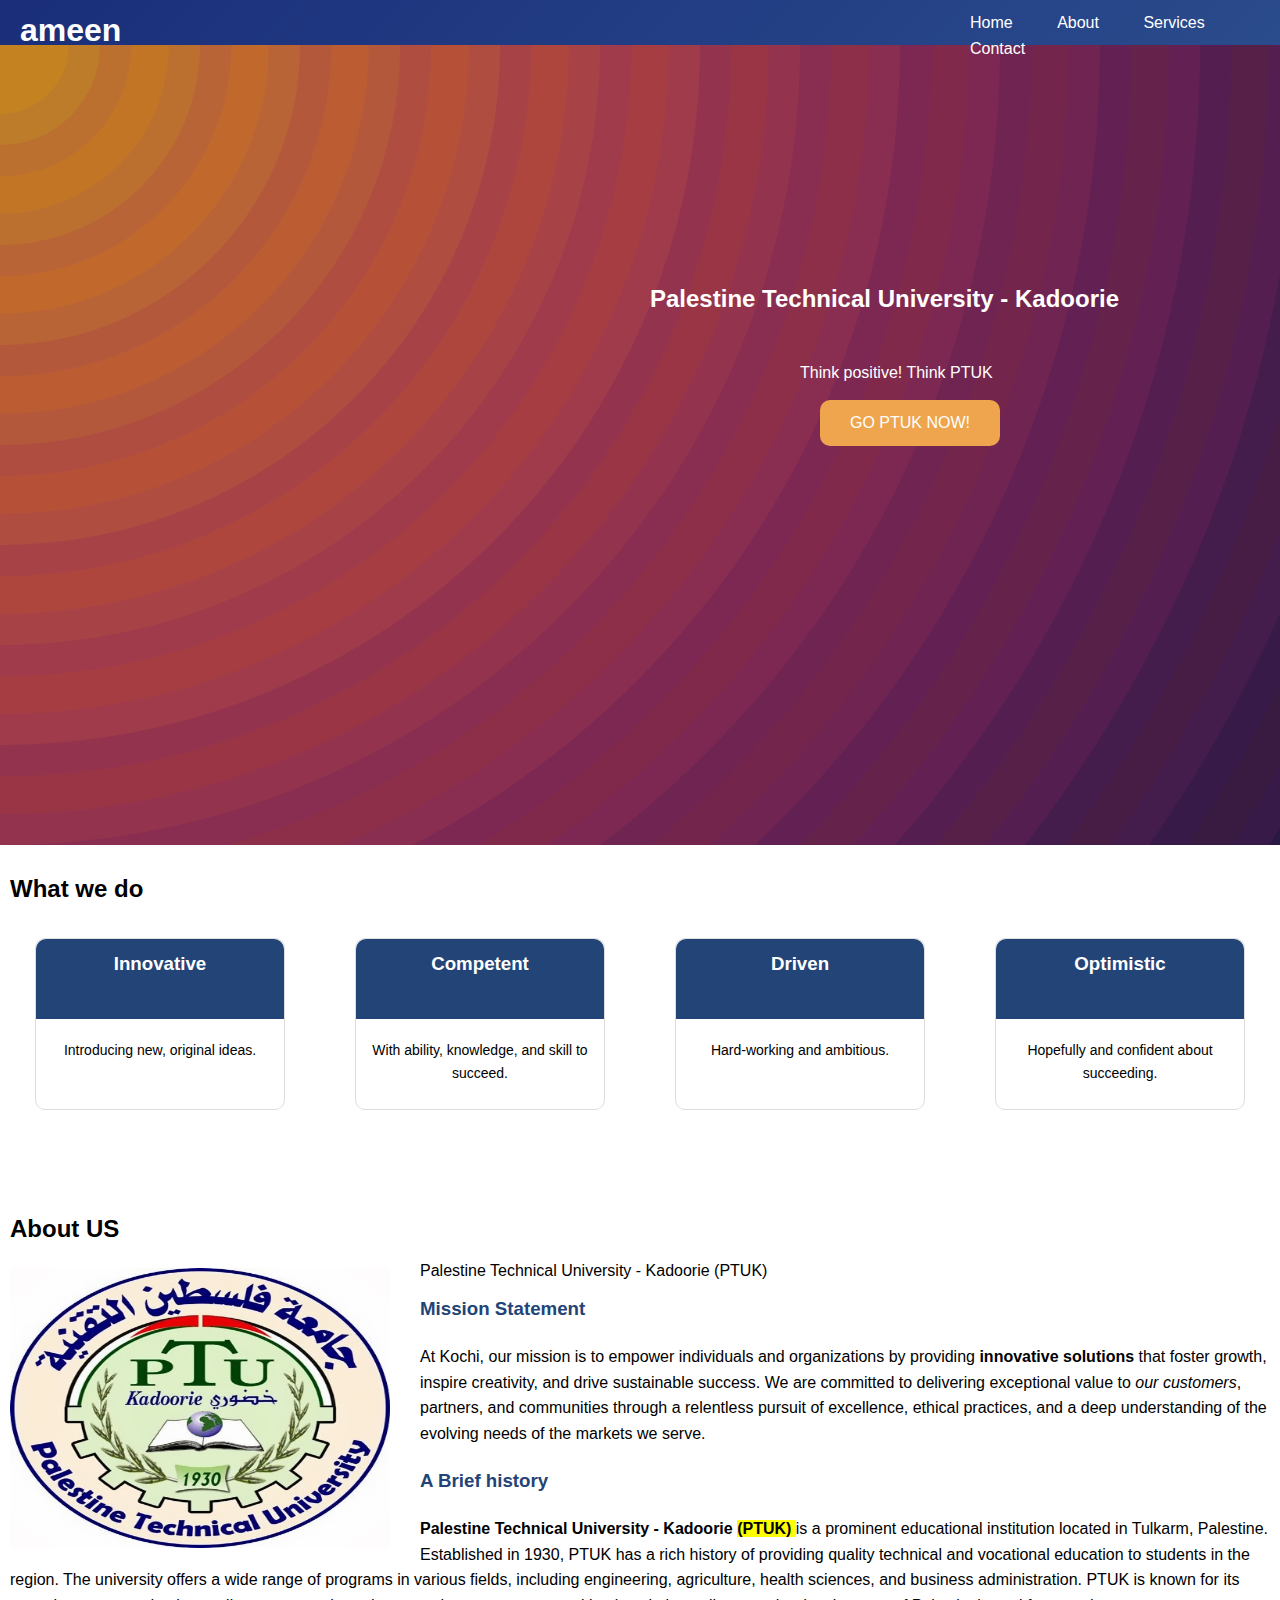
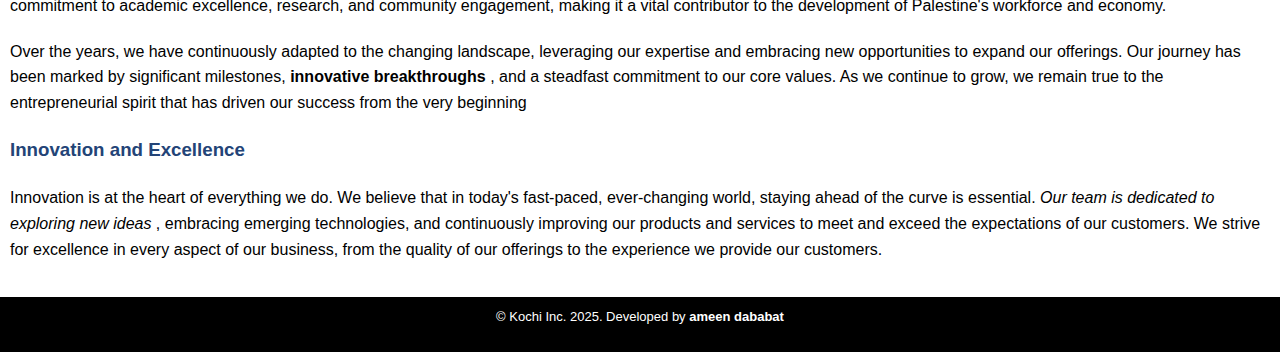
<file: index.html>
<!DOCTYPE html>
<html lang="en">
<head>
    <meta charset="UTF-8">
    <meta name="viewport" content="width=device-width, initial-scale=1.0">
    <title>ameen</title>
    <link rel="stylesheet" href="./assets/css/home_page.css">
    <link rel="stylesheet" href="./assets/css/style.css">
</head>
<body>
    <div class="page-container">
        <header class="header">
            <h1 class="logo"><a href="#"><span>ameen</span></a></h1>
            <nav class="nav">
                <ul>
                    <li><a href="./index.html">Home</a></li>
                    <li><a href="#">About</a></li>
                    <li><a href="#">Services</a></li>
                    <li><a href="./pages/contact.html">Contact</a></li>
                </ul>
            </nav>
        </header>
        <main class="main-content">
            <section class="section-main">
                    <h2>Palestine Technical University - Kadoorie</h2>
                    <p>Think positive! Think PTUK </p>
                    <a href="https://ptuk.edu.ps/ar/" target="_blank">GO PTUK NOW!</a>
            </section>
            <section class="section-box">
                <h2>What we do</h2>
            <div class="service-box">
                <div class="service-card">
                    <h3>Innovative</h3>
                    <p>Introducing new, original ideas.</p>
                </div>
                <div class="service-card">
                    <h3>Competent</h3>
                    <p>With ability, knowledge, and skill to succeed.</p>
                </div>
                <div class="service-card">
                    <h3>Driven</h3>
                    <p>Hard-working and ambitious.</p>
                </div>
                <div class="service-card">
                    <h3>Optimistic</h3>
                    <p>Hopefully and confident about succeeding.</p>
                </div>
            </div>  
            </section>
            <section class="section-about">
                <h2>About US</h2>
                <figure>
                    <img src="./assets/images/Ptuk.jpg" alt="Icon Image ptuk">
                    <figcaption>Palestine Technical University - Kadoorie (PTUK)</figcaption>
                </figure>
                <h3>Mission Statement</h3>
                <p>At Kochi, our mission is to empower individuals and organizations by providing <strong>innovative solutions </strong> that foster growth, inspire creativity, 
                    and drive sustainable success. We are committed to delivering exceptional value to <em>our customers</em>, partners, and communities through a relentless pursuit of excellence, ethical practices, 
                    and a deep understanding of the evolving needs of the markets we serve.
                </p>
                <h3>A Brief history</h3>
                <p> <strong>Palestine Technical University - Kadoorie <mark>(PTUK) </mark></strong> is a prominent educational institution located in Tulkarm, Palestine. Established in 1930, PTUK has a rich history of providing quality technical and vocational education to students in the region. 
                    The university offers a wide range of programs in various fields, including engineering, agriculture, health sciences, and business administration. PTUK is known for its commitment to academic excellence, research, and community engagement, 
                    making it a vital contributor to the development of Palestine's workforce and economy.
                </p>
                <p>Over the years, we have continuously adapted to the changing landscape, 
                    leveraging our expertise and embracing new opportunities to expand our offerings.
                    Our journey has been marked by significant milestones,<strong> innovative breakthroughs </strong>, and a steadfast commitment to our core values. As we continue to grow, 
                    we remain true to the entrepreneurial spirit that has driven our success from the very beginning
                </p>
                <h3>Innovation and Excellence</h3>
                <p>Innovation is at the heart of everything we do. We believe that in today's fast-paced, ever-changing world, 
                    staying ahead of the curve is essential. <em>Our team is dedicated to exploring new ideas</em> , embracing emerging technologies, 
                    and continuously improving our products and services to meet and exceed the expectations of our customers. We strive for excellence in every aspect of our business, 
                    from the quality of our offerings to the experience we provide our customers.
                </p>
            </section>
        </main>
        <footer class="footer">
            <p>&copy; Kochi Inc. 2025. Developed by <b>ameen dababat</b></p>
        </footer>
    </div>
</body>
</html>
</file>
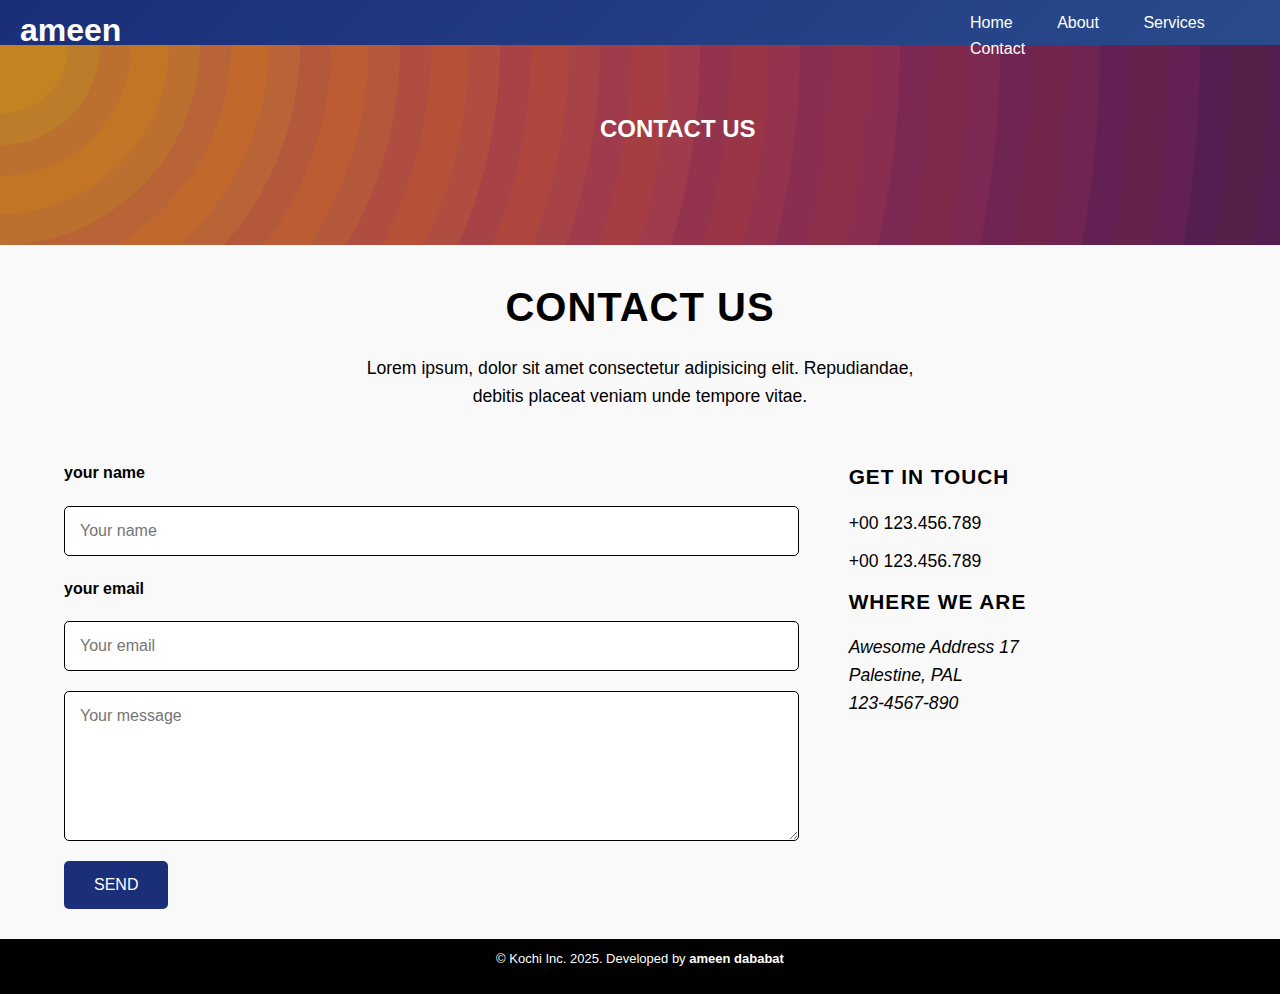
<file: pages/contact.html>
<!DOCTYPE html>
<html lang="en">
<head>
    <meta charset="UTF-8">
    <meta name="viewport" content="width=device-width, initial-scale=1.0">
    <title>Contact US</title>
    <link rel="stylesheet" href="../assets/css/contact_page.css">
    <link rel="stylesheet" href="../assets/css/style.css">
</head>
<body>     
    <div class="page-container">
        <header class="header">
            <h1 class="logo"><a href="#"><span>ameen</span></a></h1>
            <nav class="nav">
                <ul>
                    <li><a href="../index.html">Home</a></li>
                    <li><a href="#">About</a></li>
                    <li><a href="#">Services</a></li>
                    <li><a href="./contact.html">Contact</a></li>
                </ul>
            </nav>
        </header>
        <main class="main-content">
            <section class="section-main">
                <h2>CONTACT US</h2>
            </section>
            <section class="section-contact">
                <div class="contact">
                    <div class="main-heading">
                        <h2>Contact Us</h2>
                        <p>Lorem ipsum, dolor sit amet consectetur adipisicing elit. 
                            Repudiandae, debitis placeat veniam unde tempore vitae.</p>
                    </div>
                    <div class="content">
                        <form>
                            <label for="name"><b>your name</b></label>
                            <input class="main-input" id="name" type="text" name="name" placeholder="Your name">
                            <label for="email"><b>your email</b></label>
                            <input class="main-input" id="email" type="email" name="mail" placeholder="Your email">
                            <textarea class="main-input" id="msg" name="message" placeholder="Your message"></textarea>
                            <input type="submit" value="send">
                        </form>
                        <div class="info">
                            <h4>Get In Touch</h4>
                            <span class="phone">+00 123.456.789</span>
                            <span class="phone">+00 123.456.789</span>
                            <h4>Where We Are</h4>
                            <address>Awesome Address 17<br>Palestine, PAL<br>123-4567-890<br></address>
                        </div>
                    </div>

                </div>

            </section>
        </main>
        <footer class="footer">
            <p>&copy; Kochi Inc. 2025. Developed by <b>ameen dababat</b></p>
        </footer>

    </div>
</body>
</html>
</file>
<file: assets/css/home_page.css>
* {
    box-sizing: border-box;
    padding: 0px;
    margin: 0px;
    font-family: Arial, sans-serif;
}

a {
    text-decoration: none;
    color: rgb(255, 255, 255);
}

.page-container {
    line-height: 1.6;
    height: 100vh;
    display: grid;
    grid-template-rows: auto 1fr auto;
    grid-template-areas:
        "header header"
        "main main"
        "footer footer";
    width: 100%;
}

.nav ul {
    list-style: none;
    position: absolute;
    left: 940px;
    top: 10px;
}

.nav ul li {
    display: inline;
    margin-left: 20px;
    padding: 10px;
    font-size: 16px;

}

.main-content{
    grid-area: main;
    display: grid;
    grid-template-areas: 
    "section-main"
    "section-box"
    "section-about";
}

.section-main {
    background-image: url(../images/rainbow-vortex.png);
    background-repeat:  no-repeat;
    width: 100%;
    height: 800px;
}

.section-main h2 {
    color: white;
    position: absolute;
    top: 280px;
    left: 650px;
}

.section-main p {
    color: white;
    position: absolute;
    top: 360px;
    left: 800px;
}

.section-main a {
    background-color: #eea54e;
    padding: 10px 30px;
    border-radius: 10px;
    position: absolute;
    top: 400px;
    left: 820px;
}

.section-box {
    background-color: white;
    width: 100%;
    height: 300px;
    margin: 15px 0px;
}

.section-box h2 {
    padding: 10px 10px;
}

.service-box {
    display: flex;
    flex-direction: row nowrap;
    justify-content: space-around;
    align-items: center;
    padding: 20px 0px;
}

.service-card {
    border: 1px solid #ddd;
    border-radius: 10px;
    display: flex;
    flex-direction: column;
    align-items: center;
    width: 250px;
    text-align: center;
}

.service-card h3 {
    margin-bottom: 10px;
    color: #fff;
    background-color: #234477;
    width: 100%;
    padding: 10px;
    height: 80px;
    border-radius: 10px 10px 0px 0px;
}
/* ameen dababat */
.service-card p {
    padding: 10px;
    font-size: 14px;
    color: #000;
    height: 80px;
}

.section-about {
    background-color: white;
    width: 100%;
    padding: 10px 0px;
    margin: 15px 0px;
}

.section-about h2 {
    padding: 10px 10px;
}

.section-about img {
    width: 400px;
    height: 300px;
    padding: 10px 10px;
    float: left;
    margin-right: 20px;
}

.section-about h3 {
    padding: 10px 10px;
    color: #234477;
}

.section-about p {
    padding: 10px 10px;
    font-size: 16px;
    color: #000;
}
</file>
<file: assets/css/style.css>
@import 'header.css';
@import 'footer.css';
@import 'media_quary.css';
</file>
<file: assets/css/contact_page.css>
* {
    box-sizing: border-box;
    padding: 0px;
    margin: 0px;
}

a {
    text-decoration: none;
    color: white;
}

.page-container {
    font-family: Arial, sans-serif;
    line-height: 1.6;
    height: 100vh;
    display: grid;
    grid-template-rows: auto 2fr auto;
    grid-template-areas:
        "header header"
        "main main"
        "footer footer";
}

.nav ul {
    list-style: none;
    position: absolute;
    left: 940px;
    top: 10px;
}

.nav ul li {
    display: inline;
    margin-left: 20px;
    padding: 10px;
    font-size: 16px;

}

.main-content{
    grid-area: main;
    display: grid;
    grid-template-areas: 
    "section-main"
    "section-contact";
}

.section-main {
    background-image: url(../images/rainbow-vortex.png);
    background-repeat: no-repeat ;
    width: 100%;
    height: 200px;
}

.section-main h2 {
    color: white;
    position: absolute;
    top: 110px;
    left: 600px;
}

.section-contact {
    padding: 30px 0px;
    background-color: #f9f9f9;
}

.contact {
    width: 90%;
    max-width: 1200px;
    margin: 0 auto;
}

.main-heading {
    text-align: center;
    margin-bottom: 50px;
}

.main-heading h2 {
    font-size: 40px;
    font-weight: 700;
    color: #000;
    margin-bottom: 15px;
    letter-spacing: 1px;
    text-transform: uppercase;
}

.main-heading p {
    font-size: 17.6px;
    color: #000;
    line-height: 1.6;
    max-width: 600px;
    margin: 0 auto;
}

.content {
    display: grid;
    grid-template-columns: 2fr 1fr;
    gap: 50px;
    align-items: start;
}

.content form {
    display: flex;
    flex-direction: column;
    gap: 20px;
}

.main-input {
    width: 100%;
    padding: 15px;
    border: 1px solid #000;
    border-radius: 5px;
    font-size: 16px;
    


}

.main-input:focus {
    outline: none;
    border-color: #ddd;
}

textarea.main-input {
    min-height: 150px;
    resize: vertical;
    font-family: inherit;
}

form input[type="submit"] {
    background-color: #1a2e7a;
    color: #fff;
    border: none;
    padding: 15px 30px;
    font-size: 16px;
    border-radius: 5px;
    width: fit-content;
    text-transform: uppercase;

}

form input[type="submit"]:hover {
    background-color: #000;
}

.info h4 {
    font-size: 20.8px;
    color: #000;
    margin-bottom: 15px;
    text-transform: uppercase;
    letter-spacing: 1px;


}

.phone {
    font-size: 17.6px;
    display: block;
    color: #000;
    margin-bottom: 10px;
}

address {
    font-size: 17.6px;
    color: #000;
    line-height: 1.6;
}
</file>
